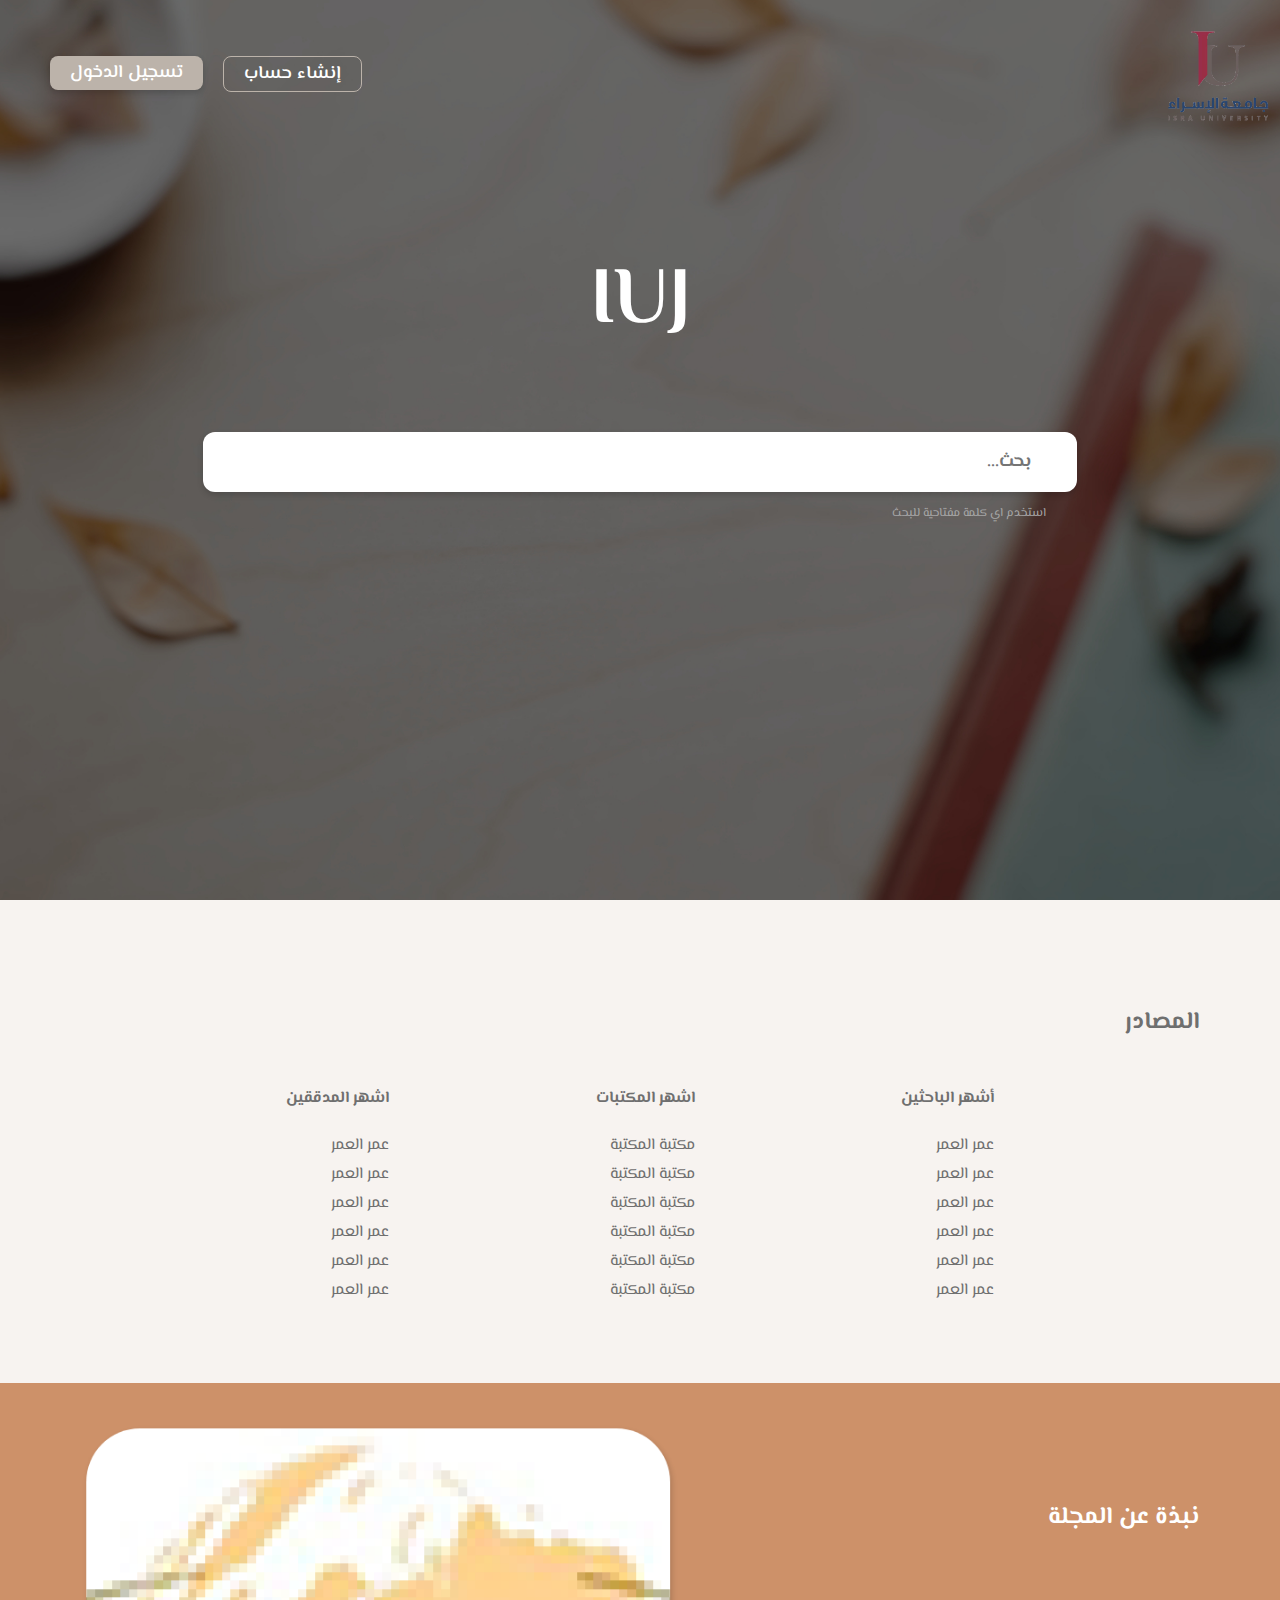
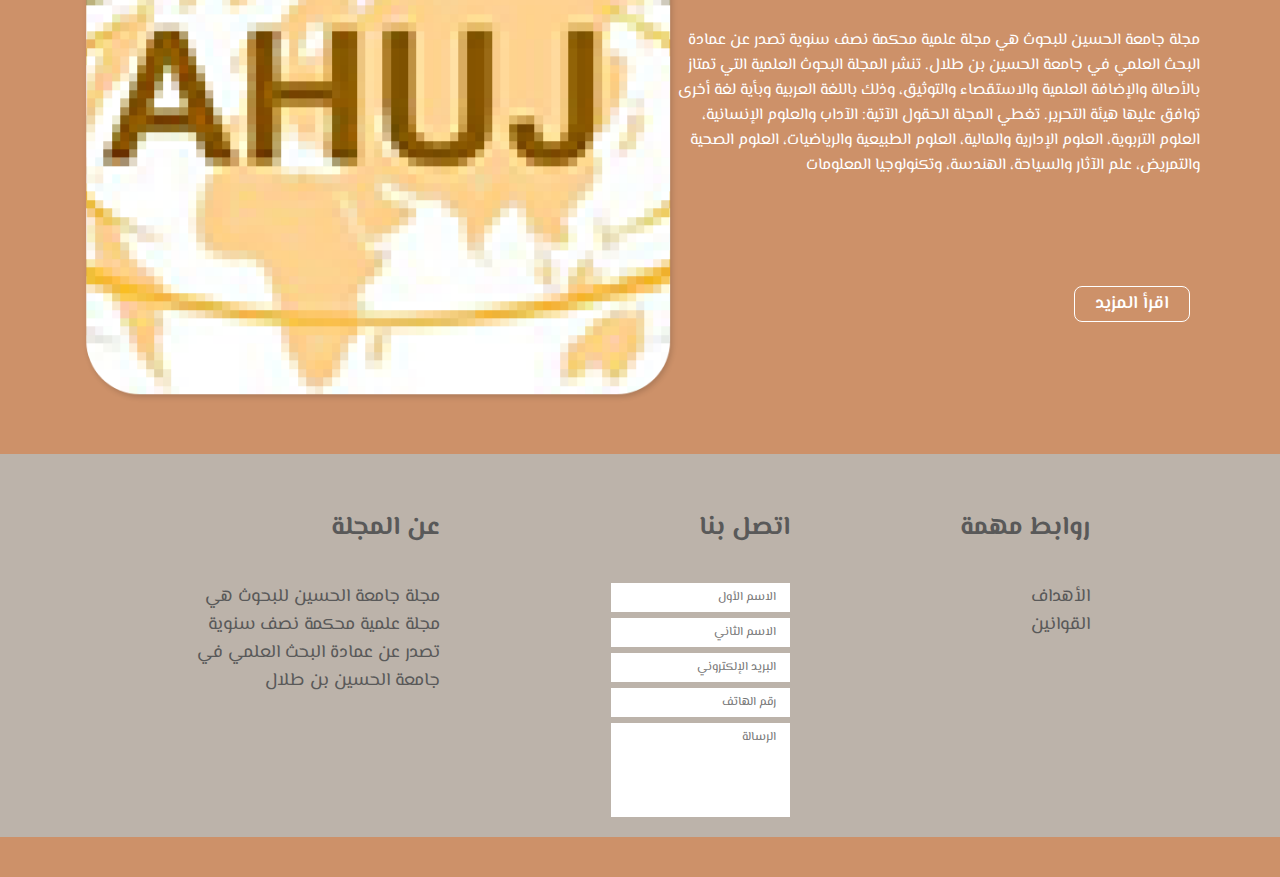
<file: html/index.html>
<!DOCTYPE html>
<html lang="ar">
  <head>
    <meta charset="UTF-8" />
    <meta http-equiv="X-UA-Compatible" content="IE=edge" />
    <meta name="viewport" content="width=device-width, initial-scale=1.0" />
    <link rel="preconnect" href="https://fonts.googleapis.com" />
    <link rel="preconnect" href="https://fonts.gstatic.com" crossorigin />
    <link
      href="https://fonts.googleapis.com/css2?family=El+Messiri:wght@400;500;600;700&display=swap"
      rel="stylesheet"
    />
    <link rel="stylesheet" href="../css/index.css" />
    <title>Journal</title>
  </head>
  <body>
    <header>
      <div class="backgroundImage">
        <div class="banner">
          <nav>
            <ul>
              <li>
                <a class="Login" href="../html/Login.html">تسجيل الدخول</a>
              </li>
              <li><a class="createNewAccount" href="#">إنشاء حساب</a></li>
            </ul>
          </nav>
          <a href="#" class="logo">
            <img src="../img/IsraUniversityLogo.png" alt="Logo" />
          </a>
        </div>
        <div class="search">
          <h2>iuj</h2>
          <label hidden for="search">Search</label>
          <input placeholder="...بحث" type="search" id="search" />
          <div class="p"><p>استخدم اي كلمة مفتاحية للبحث</p></div>
        </div>
      </div>
    </header>
    <section class="resources">
      <h3>المصادر</h3>
      <div class="innerResources">
        <div class="auditors">
          <h4>اشهر المدققين</h4>
          <a href="#">عمر العمر</a>
          <a href="#">عمر العمر</a>
          <a href="#">عمر العمر</a>
          <a href="#">عمر العمر</a>
          <a href="#">عمر العمر</a>
          <a href="#">عمر العمر</a>
        </div>
        <div class="Libraries">
          <h4>اشهر المكتبات</h4>
          <a href="#">مكتبة المكتبة</a>
          <a href="#">مكتبة المكتبة</a>
          <a href="#">مكتبة المكتبة</a>
          <a href="#">مكتبة المكتبة</a>
          <a href="#">مكتبة المكتبة</a>
          <a href="#">مكتبة المكتبة</a>
        </div>
        <div class="researchers">
          <h4>أشهر الباحثين</h4>
          <a href="#">عمر العمر</a>
          <a href="#">عمر العمر</a>
          <a href="#">عمر العمر</a>
          <a href="#">عمر العمر</a>
          <a href="#">عمر العمر</a>
          <a href="#">عمر العمر</a>
        </div>
      </div>
    </section>
    <section class="aboutJournalSection">
      <div class="leftImage">
        <img src="../img/AHUJ.png" alt="About Journal" />
      </div>
      <div class="rightArticle">
        <h3>نبذة عن المجلة</h3>
        <p>
          مجلة جامعة الحسين للبحوث هي مجلة علمية محكمة نصف سنوية تصدر عن عمادة
          البحث العلمي في جامعة الحسين بن طلال. تنشر المجلة البحوث العلمية التي
          تمتاز بالأصالة والإضافة العلمية والاستقصاء والتوثيق، وذلك باللغة
          العربية وبأية لغة أخرى توافق عليها هيئة التحرير. تغطي المجلة الحقول
          الآتية: الآداب والعلوم الإنسانية، العلوم التربوية، العلوم الإدارية
          والمالية، العلوم الطبيعية والرياضيات، العلوم الصحية والتمريض، علم
          الآثار والسياحة، الهندسة، وتكنولوجيا المعلومات
        </p>
        <div class="seeMore"><a href="#">اقرأ المزيد</a></div>
      </div>
    </section>
    <footer>
      <div class="footContainer">
        <div class="aboutJournal">
          <h4>عن المجلة</h4>
          <p>
            مجلة جامعة الحسين للبحوث هي مجلة علمية محكمة نصف سنوية تصدر عن عمادة
            البحث العلمي في جامعة الحسين بن طلال
          </p>
        </div>
        <div class="callUs">
          <h4>اتصل بنا</h4>
          <form action="">
            <input type="text" placeholder="الاسم الأول" />
            <input type="text" placeholder="الاسم الثاني" />
            <input type="email" placeholder="البريد الإلكتروني" />
            <input type="phone" placeholder="رقم الهاتف" />
            <input class="textBox" type="" placeholder="الرسالة" />
          </form>
        </div>
        <div class="impLinks">
          <h4>روابط مهمة</h4>
          <a href="#">الأهداف</a>
          <a href="#">القوانين</a>
        </div>
      </div>
      <div class="end"></div>
    </footer>
  </body>
</html>
</file>
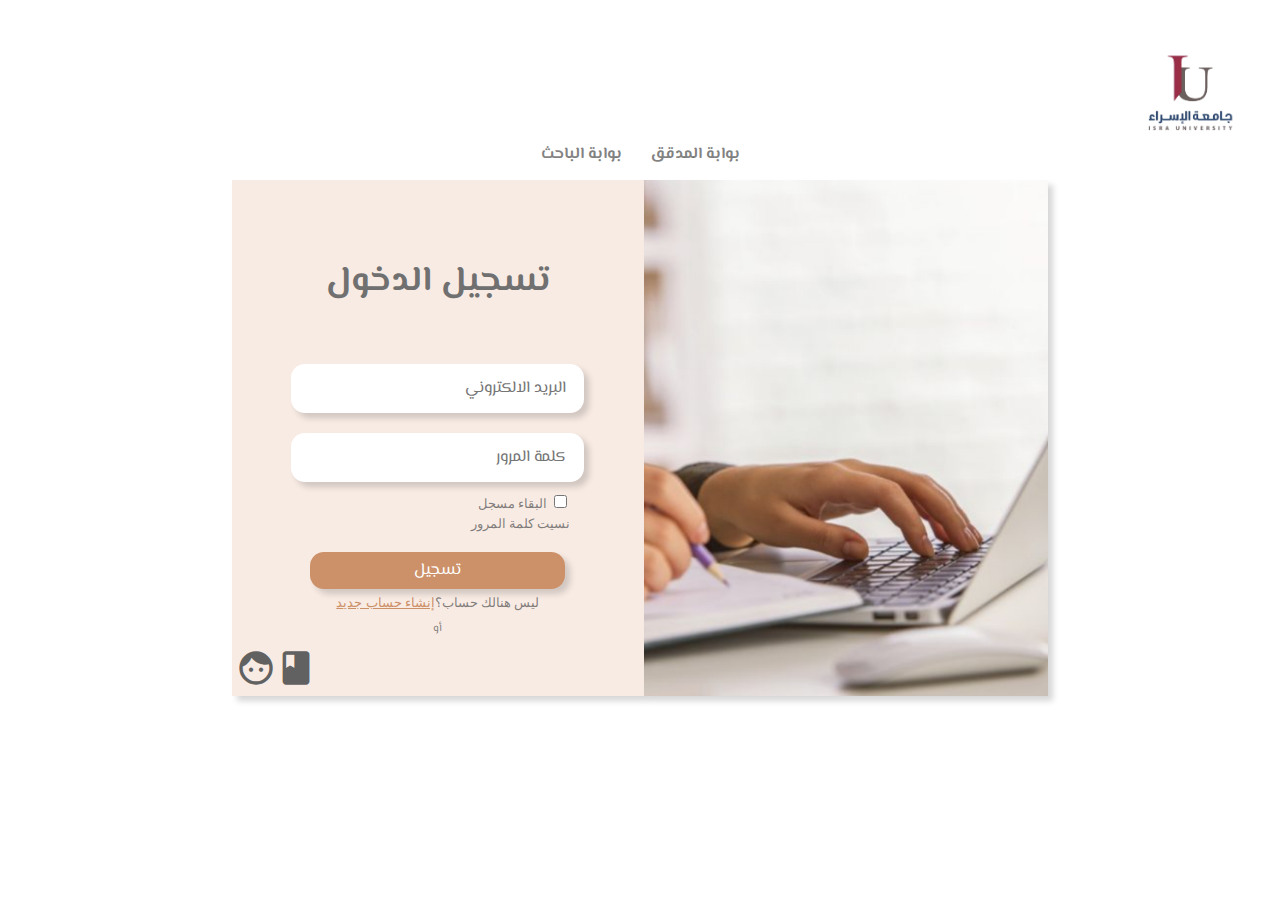
<file: html/Login.html>
<!DOCTYPE html>
<html lang="en">
  <head>
    <meta charset="UTF-8" />
    <meta http-equiv="X-UA-Compatible" content="IE=edge" />
    <meta name="viewport" content="width=device-width, initial-scale=1.0" />
    <link rel="stylesheet" href="../css/Login.css" />
    <link
      href="https://fonts.googleapis.com/css2?family=El+Messiri:wght@400;500;600;700&display=swap"
      rel="stylesheet"
    />
    <link
      href="https://fonts.googleapis.com/icon?family=Material+Icons"
      rel="stylesheet"
    />
    <title>Login</title>
  </head>
  <body>
    <div class="logo"><img src="../img/IsraUniversityLogo.png" alt="" /></div>
    <div class="gates">
      <a href="#">بوابة المدقق</a>
      <a href="#">بوابة الباحث</a>
    </div>
    <div class="container">
      <div class="leftSection">
        <h3>تسجيل الدخول</h3>
        <input class="email" type="email" placeholder="البريد الالكتروني" />
        <input class="password" type="password" placeholder="كلمة المرور" />
        <div class="checkBox">
          <label for="stayRegistered">البقاء مسجل</label>
          <input class="stayRegistered" type="checkbox" />
        </div>
        <div class="forgetPass">
          <a href="#">نسيت كلمة المرور</a>
        </div>
        <div class="registerButton">تسجيل</div>
        <div class="createNewAccount">
          <a href="#">إنشاء حساب جديد</a>
          <p>ليس هنالك حساب؟</p>
        </div>
        <p class="or">أو</p>
        <div class="socialIcons">
          <i class="material-icons">facebook</i>
          <i class="material-icons">telegram</i>
        </div>
      </div>
      <div class="rightSection"></div>
    </div>
  </body>
</html>
</file>
<file: css/index.css>
body
{
    width: 100%;
    margin: 0px;
    padding: 0px;
    font-family: 'El Messiri', sans-serif;
}

/* Header */
header .backgroundImage 
{
    height: 100vh;
    width: 100%;
    background-image:url(../img/main-bg.jpg);
    background-attachment: scroll;
    background-repeat: no-repeat;
    background-size: cover;
    background-position: 50% 50%;
}
header .banner .logo img
{
    width: 120px;
    height: 120px;
}
header .banner
{
    display: flex;
    justify-content: space-between;
    position: relative;
    align-items: center;
}
header .banner nav
{
    flex:1;
    display: flex;
    justify-content:flex-start
}
header .banner nav ul
{
    display: flex;
    list-style: none;
    
}
header .banner nav ul li a
{
    font-weight: 600;
    display:block;
    color: white;
    text-decoration:none;
    font-size: 18px;
    margin: 40px 10px;
    padding: 3px 20px;
    text-align: center;
}
header .banner nav ul li .Login
{
    background: #BCB3AA 0% 0% no-repeat padding-box;
    box-shadow: 0px 3px 6px #00000029;
    border-radius: 8px;
    opacity: 1;
}
header .banner nav ul li .createNewAccount
{
    
    border:1px solid #BCB3AA ;
    border-radius: 8px;
}
header .banner nav ul li .createNewAccount:hover
{
    background: #BCB3AA 0% 0% no-repeat padding-box;
    box-shadow: 0px 3px 6px #00000029;
    border-radius: 8px;
    opacity: 1;
    transition: 0.3s;
}
header .backgroundImage .search
{
    display: flex;
    flex-direction: column;
    align-items: center;
    justify-content:space-around;
    margin: 16px;
    margin-top: 2%;
}
header .backgroundImage .search h2
{
    font-size: 80px;
    font-weight: bold;
    text-transform: uppercase;
    color: white;
}
header .backgroundImage .search .p
{
    width: 100%;
    margin-right: 35%;
}
header .backgroundImage .search .p p
{
    font-size:12px;
    color: #a7a7a7;
    text-align: right;
}
header .backgroundImage .search input
{
   
    font-size: 18px;
    font-weight: 700;
    width:70%;
    height: 60px;
    border-radius: 12px;
    border: 0px;
    font-family: 'El Messiri', sans-serif;
    box-shadow: 0px 3px 6px #00000029;
    padding: 30px;
    text-align: right;
}
/* resources */
.resources
{
    background-color:  #F7F3F0;
    padding: 80px;
}
.innerResources 
{
    
    display: flex;
    justify-content:space-evenly;
    flex-direction:row;
}
.resources h3
{
    font-size: 24px;
    text-align: right;
}
.resources h3,.resources h4
{
    color: #6F6F6F;
}
.resources div div a
{
    display:block;
    margin-top: 4px;
    text-decoration: none;
    color: #6F6F6F;
    text-align: right;
    font-weight: 400;
}
@media screen and (max-width: 550px)
{
    .innerResources 
    {
    flex-direction:column;
    }
    .resources h3,.resources h4
{
    text-align: center;
}
.resources div div a
{
    text-align: center;
   
}
}
/* aboutJournal */
.aboutJournalSection
{
    background-color: #CD9169;
    padding: 40px;
    display: flex;
    justify-content: space-evenly;
}
.leftImage  img
{
   width: 500px;
}
.leftImage  
{
    width: 45%;
}
.rightArticle 
{
    width: 45%;
    display: flex;
    justify-content: space-evenly;   
    flex-direction: column;
}
.aboutJournalSection .rightArticle h3
{
    font-size: 24px;
}

.aboutJournalSection .rightArticle h3 ,.aboutJournalSection .rightArticle p,.aboutJournalSection .rightArticle a
{
text-align: right;
color: white;
}
.aboutJournalSection .rightArticle p
{
    font-weight: lighter;
    font-style: normal;
    font-weight: 400;
    font-size: 16px;
}
.seeMore
{
    width: 100%;
    display: flex;
    justify-content: end;
}
.aboutJournalSection .rightArticle a
{
    font-weight: 600;
    font-size: 18px;
    border: 1px solid white;
    border-radius: 8px;
    margin: 40px 10px;
    padding: 3px 20px;
    text-align: center;
    width: fit-content;
    text-decoration: none;
    justify-content: end;
    
}
.aboutJournalSection .rightArticle a:hover
{
    background-color: white;
    color: #CD9169;
    transition: 0.3s;
}
@media screen and (max-width: 1300px)
{
    .leftImage img
{
    width:600px;
}
}
@media screen and (max-width: 1200px)
{
    .leftImage img
{
    width:400px;
}
}
@media screen and (max-width: 400px)
{
    .leftImage img
{
    width:300px;
}
}
@media screen and (max-width: 850px)
{
    .rightArticle
    {
        margin-top: 46px;
        width: 100%;
    }
    .leftImage
    {
        width: 100%;
        display: flex;
        justify-content: center;
    }
    .aboutJournalSection
    {
        flex-direction: column;
        
    }
    .leftImage img
{
    
    width:80%;
}
}
/* Footer */
footer
{
width: 100%;
    background-color: #BCB3AA;
}
.footContainer
{
    padding: 20px;
    display: flex;
    justify-content:space-evenly
}
.footContainer div h4
{
    text-align: right;
    color: #595959;
    font-size: 26px;
    font-weight: 700;
}
.footContainer .callUs form input
{
    
    margin-top:6px;
    display:block;
    text-align: right;
    border: none;
    background-color: white;
    padding: 5px 14px;
    font-family: 'El Messiri', sans-serif;
    font-size: 12px;
}
.footContainer .callUs form .textBox
{
    
    padding-bottom: 70px;
}
.footContainer .impLinks a
{
    text-decoration: none;
    display: block;
    color: #595959;
    text-align: right;
    font-weight: normal;
    font-size: 18px;
}
.footContainer .aboutJournal p
{
    display: block;
    color: #595959;
    text-align: right;
    font-weight: normal;
    font-size:18px;
    width: 250px;
}
.end
{
    width: 100%;
    height: 40px;
    background-color:#CD9169;
}
@media screen and (max-width: 768px){
    .footContainer
    {
        flex-direction: column;
    }
    .footContainer .callUs form
    {
        width: 100%;
    }
    .footContainer .aboutJournal p
    {
        width: 100%;
    }
    .footContainer .callUs form input
    {
        padding: 5px 6px;
        text-align: right;
        width: 100%;
    }
    header .banner .logo img
{
    width: 95px;
    height: 95px;
}
header .banner nav ul li a
{
    font-size: 12px;
}
}
</file>
<file: css/Login.css>
.body
{
    width: 100%;
    margin:  0px;
    padding: 0px;
    font-family: 'El Messiri', sans-serif;
}
.logo
{
    
    width: 100%;
    text-align: right;
}
.logo img
{
    width: 100px;
    margin-right:  30px;
    margin-top:  30px;
}
.container
{
    display: flex;
    width: 80%;
    margin: 1% auto;
    justify-content: center;
    
}
.leftSection
{
    width: 40%;
    background-color: #F8EBE4;
    display: flex;
    align-items: center;
    justify-content: center;
    flex-direction: column;
    box-shadow: 5px 5px 6px #00000029;
    padding: 4px;
}

.rightSection
{
    background-image: url("../img/login1.jpg");
    background-position: center center;
    background-repeat: no-repeat;
    background-size: cover;
    box-shadow: 5px 5px 6px #00000029;
    width: 40%;
}
.container .leftSection h3
{
    margin-top: 70px;
    color: #707070;
    font-size: 35px;
    font-family: 'El Messiri';
}
.container .leftSection .email,.container .leftSection .password
{
    margin-top:20px;
    border-radius: 14px;
    text-align: right;
    padding:12px;
    font-family: 'El Messiri';
    font-size: 16px;
    width: 65%; 
    border: none;
    padding-right: 18px;
    color: #595959BF;
    box-shadow: 5px 5px 6px #00000029;
}
.checkBox
{
    margin-top: 10px;
    display: inline-block;
    width: 68%;
    text-align: right;
    color: #595959BF;
    font-size: 13px;
    margin-right: 10px;
}
.checkBox input
{
    background-color: #595959BF;
}
.forgetPass
{
    
    margin-top: 4px;
    margin-bottom: 20px;
    display: inline-block;
    width: 68%;
    text-align: right;
    color: #595959BF;
    font-size: 13px;
    margin-right: 10px;
}
.forgetPass a
{
    text-decoration: none;
    color: #595959BF;
    font-size: 13px;
}
.registerButton
{
    width: 60%;
    background-color: #CD9169;
    border-radius: 14px;
    text-align: center;
    padding: 6px;
    color: white;
    font-family: 'El Messiri';
    font-size: 16px;
    box-shadow: 5px 5px 6px #00000029;
}
.createNewAccount
{
    display: flex;
    justify-content:center;
    align-items: center;
    font-size:13px;
    color: #595959BF;
    margin-top: -7px;
}
.createNewAccount a
{
    color:#CD9169;
}
.or
{
    font-family: 'El Messiri';
    color: #595959BF;
    font-size:11px;
    margin-top: -4px;
}
.socialIcons i
{
    color: #616161;
    font-size: 40px;
}
@media (max-width: 800px) {
    .container
    {
        flex-direction: column;
        align-items: center;
    }
    .leftSection
    {
        width: 80%;
    }
    .rightSection
    {
        width: 80%;
    }
    .container .leftSection h3
    {
        font-size:24px;
    }
}
.gates
{
    width: 100%;
    text-align: center;
}
.gates a
{
    font-weight:bold;
    text-decoration: none;
    text-align: center;
    font-family: 'El Messiri';
    font-size: 16px;
    color: #595959BF;
    display: inline; margin: 12px;
}
</file>
